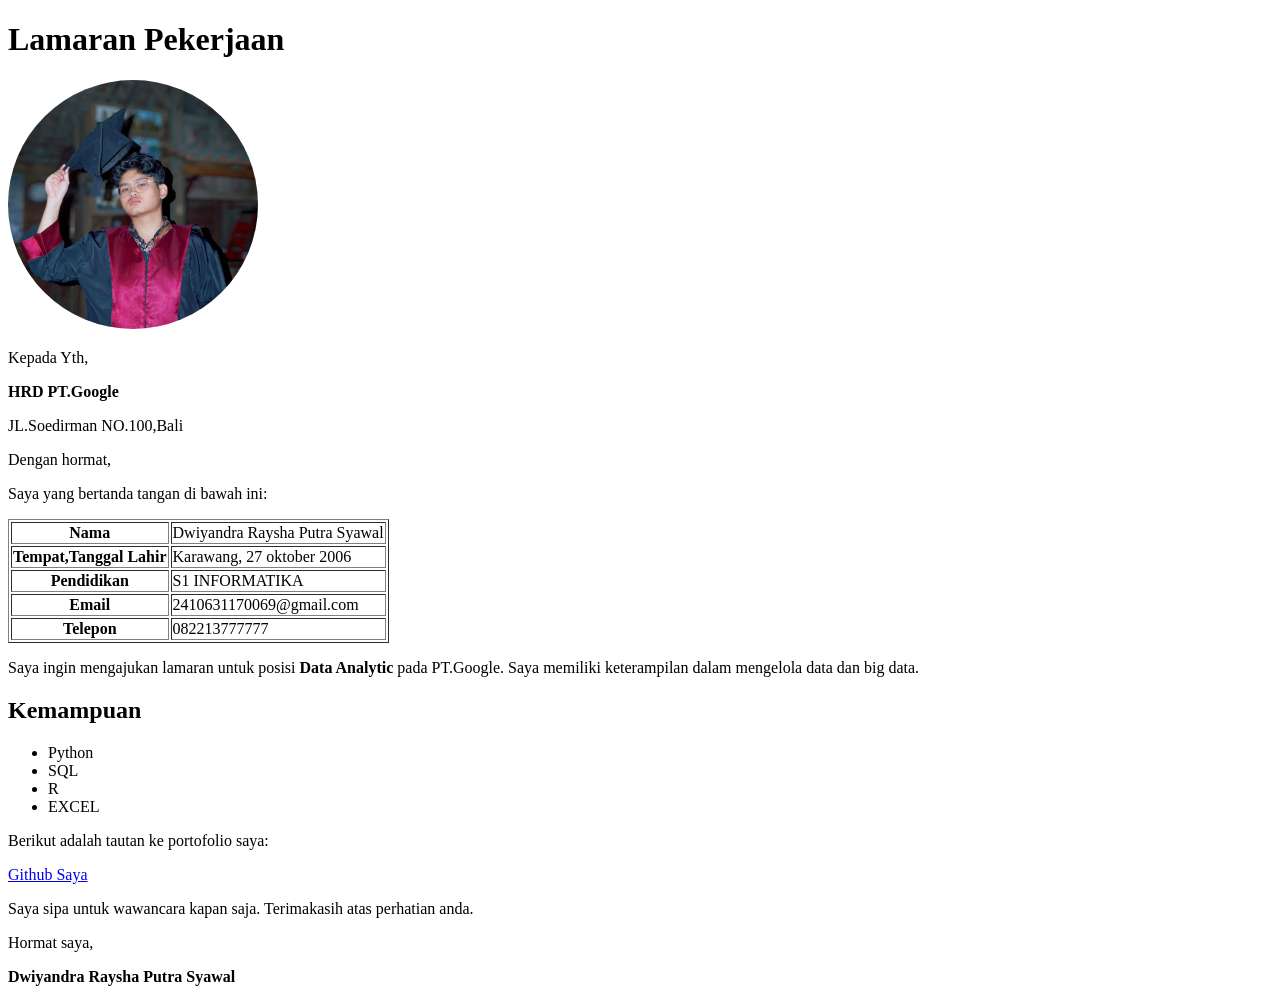
<file: PERTEMUAN2/index.html>
<!DOCTYPE html>
<html>
    <head>
        <title>PERTEMUAN2</title>
    </head>

<body>
    <h1>Lamaran Pekerjaan</h1>
    <img src="ray.jpg" alt="DWIYANDRA RAYSHA PUTRA SYAWAL" width="250" style="border-radius: 50%;">
    <p>Kepada Yth,</p>
    <p><b>HRD PT.Google</b> </p>
    <p>JL.Soedirman NO.100,Bali</p>
    <p>Dengan hormat,</p>
    <p>Saya yang bertanda tangan di bawah ini:</p>

    <table border="1"> 
        <tr>
            <th>Nama</th>
            <td>Dwiyandra Raysha Putra Syawal</td>
        </tr>
        <tr>
            <th>Tempat,Tanggal Lahir</th>
            <td>Karawang, 27 oktober 2006</td>
        </tr>
        <tr>
            <th>Pendidikan</th>
            <td>S1 INFORMATIKA</td>
        </tr>
        <tr>
            <th>Email</th>
            <td>2410631170069@gmail.com</td>
        </tr>
        <tr>
            <th>Telepon</th>
            <td>082213777777</td>
        </tr>

    </table>

    <p>Saya ingin mengajukan lamaran untuk posisi <b>Data Analytic</b> pada PT.Google. Saya memiliki keterampilan dalam mengelola data dan big data.</p>

    <h2>Kemampuan</h2>
    <ul>
        <li>Python</li>
        <li>SQL</li>
        <li>R</li>
        <li>EXCEL</li>
    </ul>

    <p>Berikut adalah tautan ke portofolio saya:</p>
    <a href="https://github.com/wixxxx27">Github Saya</a>
    <p>Saya sipa untuk wawancara kapan saja. Terimakasih atas perhatian anda.</p>
    <p>Hormat saya,</p>
    <p><b>Dwiyandra Raysha Putra Syawal</b></p>
</body>
</html>
</file>
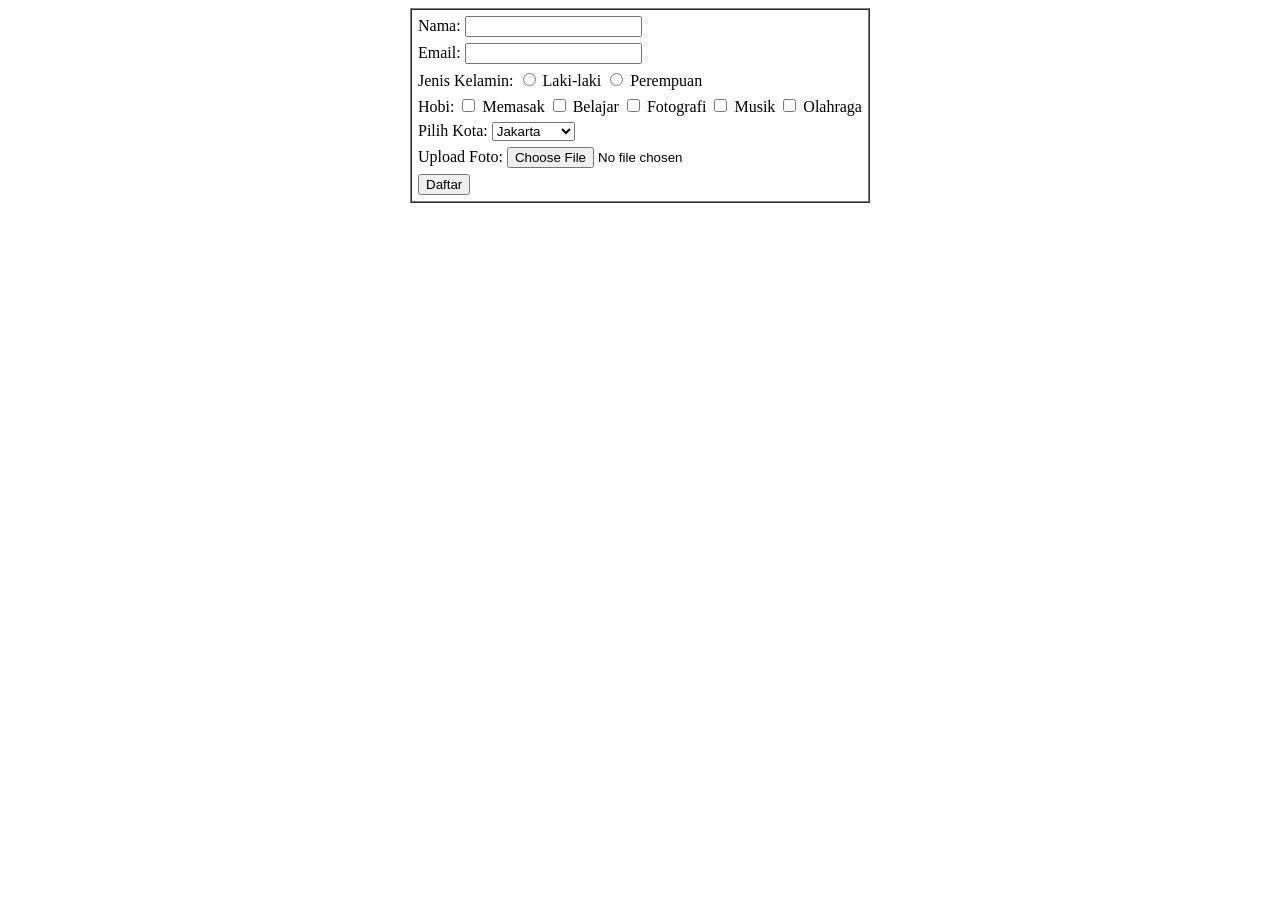
<file: PERTEMUAN3/index.html>
<!DOCTYPE html>
<html lang="en">
<head>
    <meta charset="UTF-8">
    <meta name="viewport" content="width=device-width, initial-scale=1.0">
    <title>Form Pendaftaran Sederhana</title>
</head>
<body>
    <table align="center" border="1" cellspacing="0" cellpadding="3">
        <tr>
            <td>
            <form action="" method="get" enctype="multipart/form-data" onsubmit="alert('Selamat Anda telah Ter Daftar :)')">
            <table border="0" cellspacing="0" cellpadding="3">
        <tr>
                <td>
                    <label for="">Nama:</label> 
                    <input type="text" name="nama" required>
                </td>
        </tr>
        <tr>
                <td>
                <label for="">Email:</label> 
                <input type="email" name="email" required>
                </td>
        </tr>
        <tr>
                <td>
                <label for="">Jenis Kelamin:</label>
                <input type="radio" name="kelamin" value="L" required> Laki-laki
                <input type="radio" name="kelamin" value="P" required> Perempuan
                </td>
        </tr>
        <tr>
                <td>
                <label for="">Hobi:</label>
                <input type="checkbox" name="hobi" value="Memasak"> Memasak
                <input type="checkbox" name="hobi" value="Belajar"> Belajar
                <input type="checkbox" name="hobi" value="Fotografi"> Fotografi
                <input type="checkbox" name="hobi" value="musik"> Musik
                <input type="checkbox" name="hobi" value="olahraga"> Olahraga
                </td>
        </tr>
        <tr>
                <td>
                    <label for="">Pilih Kota:</label>
                    <select name="Kota" required>
                        <option value="1">Jakarta</option>
                        <option value="2">Bekasi</option>
                        <option value="3">Cikarang</option>
                        <option value="4">Karawang</option>
                        <option value="5">Bogor</option>
                        <option value="6">Bandung</option>
                        <option value="7">Lampung</option>
                        <option value="8">Cikampek</option>
                        <option value="9">Garut</option>
                        <option value="10">Subang</option>
                    </select>
                </td>
        </tr>
        <tr>
                <td>
                    <label for="">Upload Foto:</label>
                            <input type="file" name="foto" required>
                </td>
        </tr>
        <tr>
                <td>
                    <button type="submit">Daftar</button>
                </td>
        </tr>
                </table>
            </form>
            </td>
        </tr>
    </table>
</body>
</html>
</file>
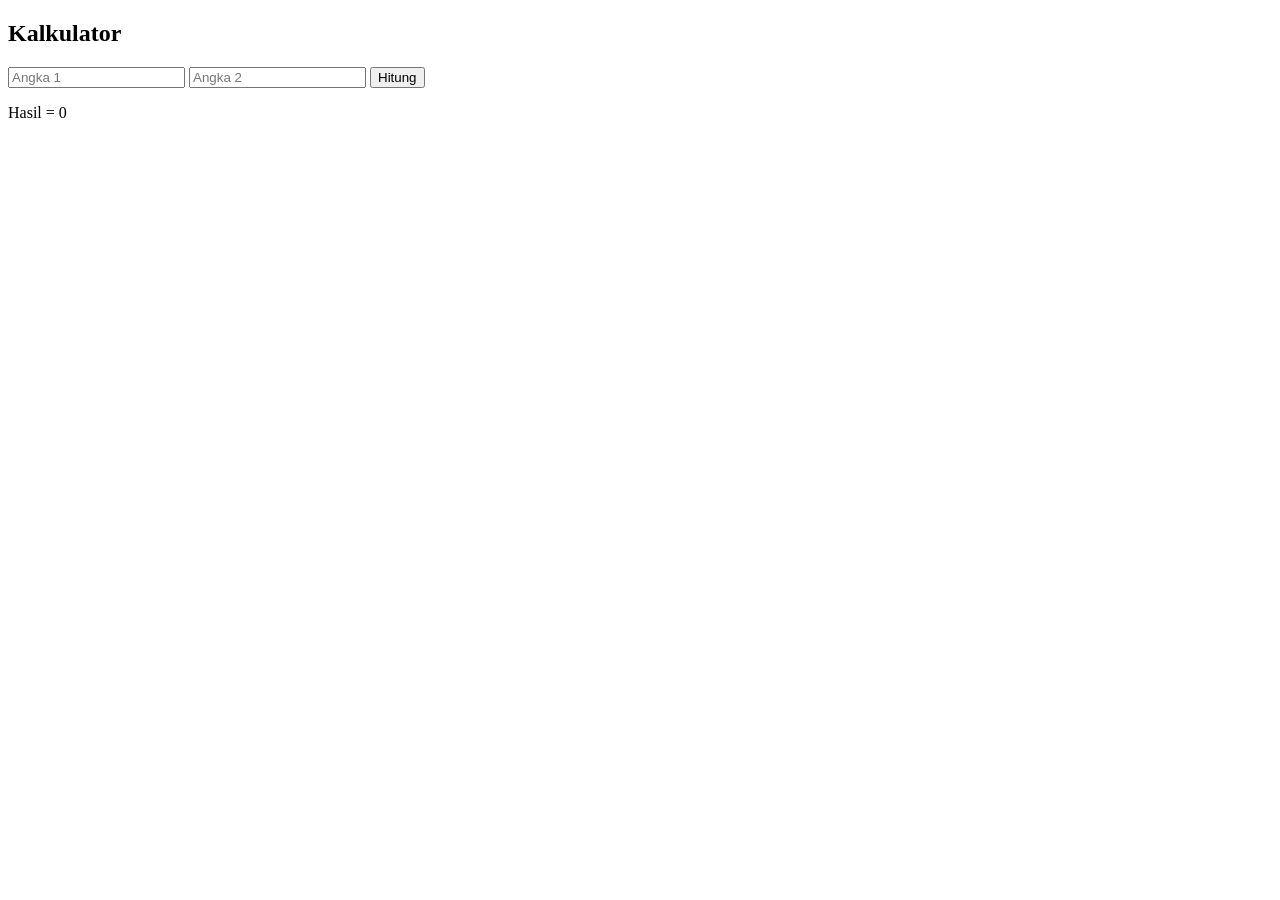
<file: LATIHAN/KALKULATORsederhana.html>
<!DOCTYPE html>
<html lang="en">
<head>
    <meta charset="UTF-8">
    <meta name="viewport" content="width=device-width, initial-scale=1.0">
    <title>Kalkulator</title>
</head>
<body>
    <h2>Kalkulator</h2>
    <input type="number" id="num1" placeholder="Angka 1">
    <input type="number" id="num2" placeholder="Angka 2">
    <button onclick="hitung()">Hitung</button>
    <p>Hasil = <span id="hasil">0</span></p>

    <script>
        function hitung(){
            
            let num1 = document.getElementById("num1").value;
            let num2 = document.getElementById("num2").value;
            let hasil = parseInt(num1) + parseInt(num2);

            document.getElementById("hasil").innerText = hasil;
        }
    </script>
</body>
</html>
</file>
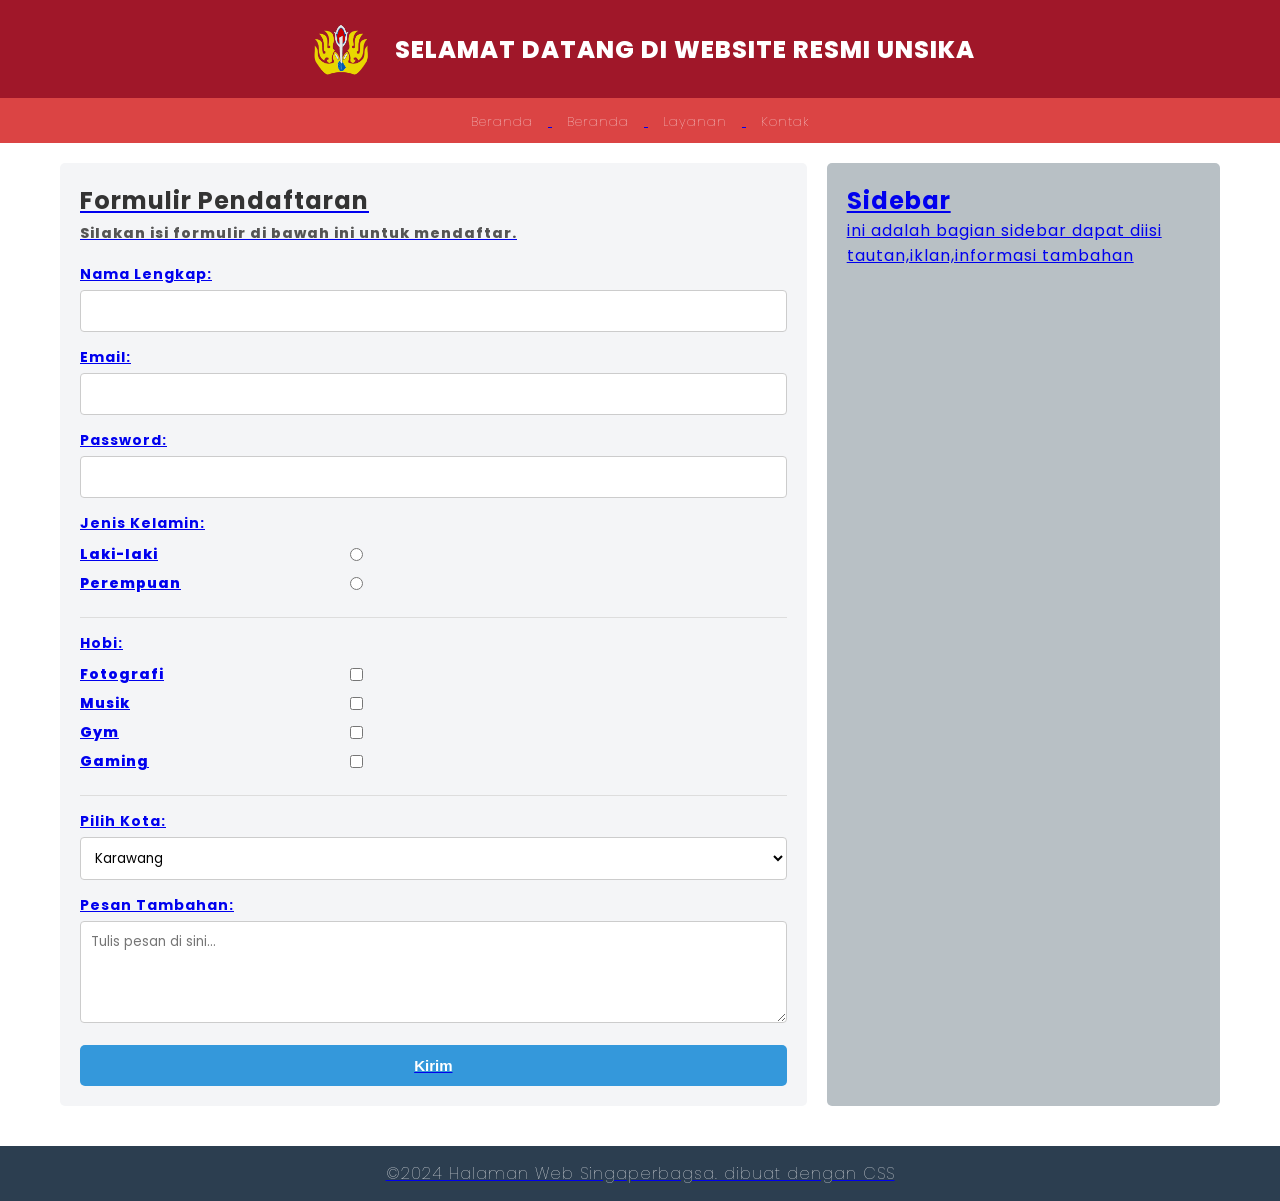
<file: PERTEMUAN4/praktikum4.html>
<!DOCTYPE html>
<html lang="en">
<head>
    <meta charset="UTF-8">
    <meta name="viewport" content="width=device-width, initial-scale=1.0">
    <title>HalWebUNSIKA</title>
    <link rel="stylesheet" href="styling.css">
    <link href="https://fonts.googleapis.com/css2?family=Poppins:wght@400;600;800&display=swap" rel="stylesheet">
</head>
<body>
    <header>
        <div class="header-content">
            <img src="logounsika.png" alt="UNSIKA" class="logo">
            <h1>SELAMAT DATANG DI WEBSITE RESMI UNSIKA</h1>
        </div>
    </header>
    <nav>
        <ul>
                <li><a href = "#">Beranda</li>
                <li><a href = "#">Beranda</li>
                <li><a href = "#">Layanan</li>
                <li><a href = "#">Kontak</li>
        </ul>
    </nav>
    <div class="container">
        <section class="content">
            <h2>Formulir Pendaftaran</h2>
            <p>Silakan isi formulir di bawah ini untuk mendaftar.</p>
            
            <form action="#">
                <div class="form-group">
                    <label>Nama Lengkap:</label>
                    <input type="text" name="nama" required>
                </div>
                
                <div class="form-group">
                    <label>Email:</label>
                    <input type="email" name="email" required>
                </div>
                
                <div class="form-group">
                    <label>Password:</label>
                    <input type="password" name="password" required>
                </div>

                <div class="form-options">
                    <label class="title">Jenis Kelamin:</label>
                    <div class="option-row">
                        <span>Laki-laki</span>
                        <input type="radio" name="jk" value="Laki-laki">
                    </div>
                    <div class="option-row">
                        <span>Perempuan</span>
                        <input type="radio" name="jk" value="Perempuan">
                    </div>
                </div>

                <div class="form-options">
                    <label class="title">Hobi:</label>
                    <div class="option-row">
                        <span>Fotografi</span>
                        <input type="checkbox" name="hobi" value="Fotografi">
                    </div>
                    <div class="option-row">
                        <span>Musik</span>
                        <input type="checkbox" name="hobi" value="Musik">
                    </div>
                    <div class="option-row">
                        <span>Gym</span>
                        <input type="checkbox" name="hobi" value="Gym">
                    </div>
                    <div class="option-row">
                        <span>Gaming</span>
                        <input type="checkbox" name="hobi" value="Gaming">
                    </div>
                </div>

                <div class="form-group">
                    <label>Pilih Kota:</label>
                    <select name="kota">
                        <option value="Jakarta">Karawang</option>
                        <option value="Jakarta">Jakarta</option>
                        <option value="Bandung">Bandung</option>
                        <option value="Surabaya">Surabaya</option>
                    </select>
                </div>

                <div class="form-group">
                    <label>Pesan Tambahan:</label>
                    <textarea name="pesan" rows="4" placeholder="Tulis pesan di sini..."></textarea>
                </div>

                <button type="submit" class="btn-submit">Kirim</button>
            </form>
        </section>
        <aside class="sidebar">
            <h2>Sidebar</h2>
        <p>ini adalah bagian sidebar dapat diisi tautan,iklan,informasi tambahan</p>
    </aside>
    </div>

    <footer>
        <p>&copy;2024 Halaman Web Singaperbagsa. dibuat dengan CSS</p>
    </footer>
</body>
</html>
</file>
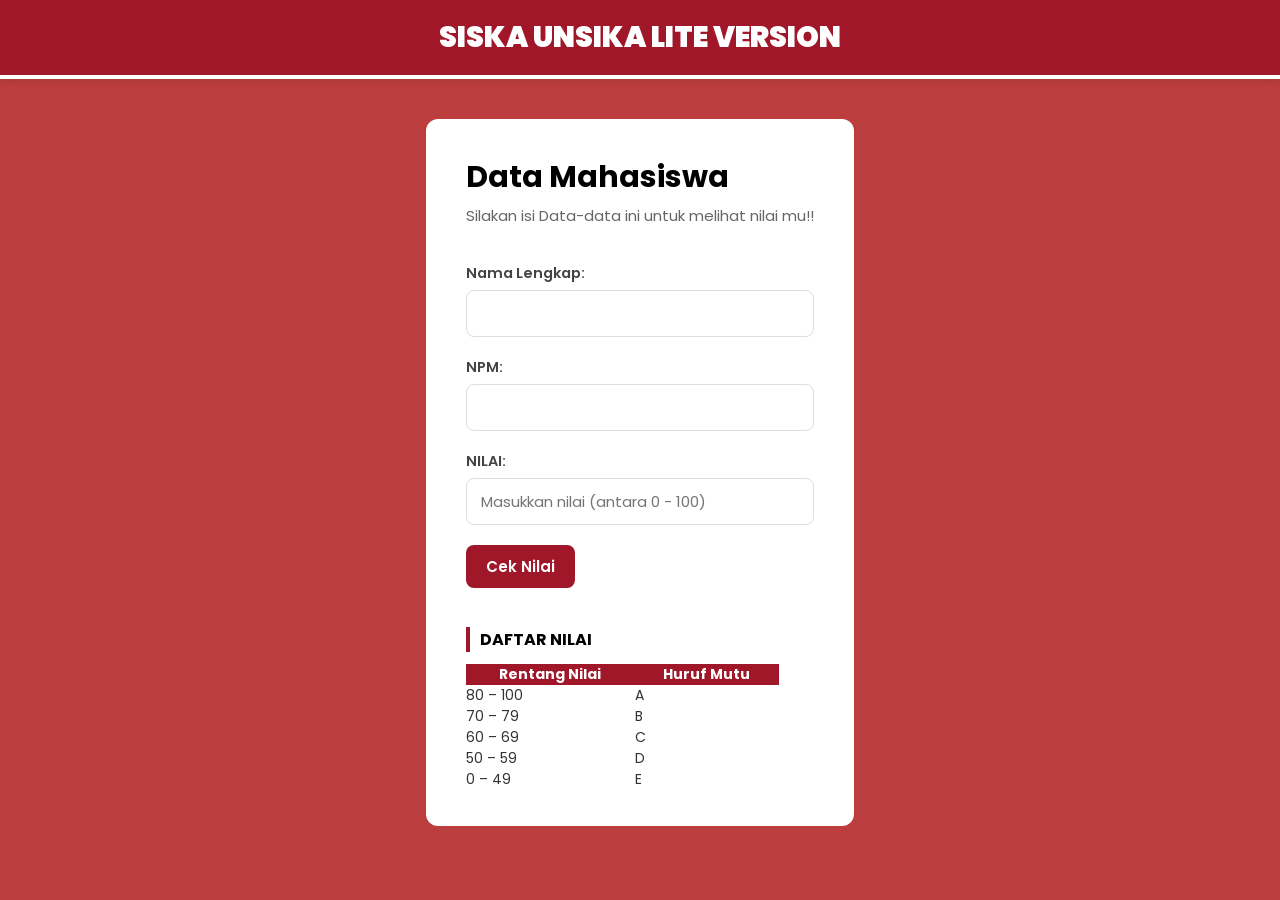
<file: PERTEMUAN5/pertemuan5.html>
<!DOCTYPE html>
<html lang="en">
<head>
    <meta charset="UTF-8">
    <meta name="viewport" content="width=device-width, initial-scale=1.0">
    <title>HalWebUNSIKA</title>
    <link rel="stylesheet" href="style.css">
    
    <link href="https://fonts.googleapis.com/css2?family=Poppins:wght@400;600;800&display=swap" rel="stylesheet">  
</head>
</head>
<body>
    <header>
        <div class="header-content">
            <h1>SISKA UNSIKA LITE VERSION</h1>
        </div>
    </header>
    <nav></nav>

    <div class="container">
        <section class="content">
            <h2>Data Mahasiswa</h2>
            <p>Silakan isi Data-data ini untuk melihat nilai mu!!</p>

            <form action="#" onsubmit="cekNilai(); return false;">
                <div class="form-group">
                    <label>Nama Lengkap:</label>
                    <input type="text" name="nama" required>
                </div>
                <div class="form-group">
                    <label>NPM:</label>
                    <input type="number" name="npm" required>
                </div>
                <div class="form-group">
                    <label>NILAI:</label>
                    <input type="number" id="nilai" name="nilai" placeholder="Masukkan nilai (antara 0 - 100)" min="0" max="100" required>
                </div>
                <button type="submit" class="btn-submit">Cek Nilai</button>
            </form>

            <div id="hasil" class="box"></div>

            <aside class="sidebar">
            <div class="tabelnilaimutu">
                <h3>DAFTAR NILAI</h3>
            <table>
            <thead>
                    <tr>
                        <th>Rentang Nilai</th>
                        <th>Huruf Mutu</th>
                    </tr>
            </thead>
            <tbody>
                <tr><td>80 – 100</td><td><span class="nilai nilai-a">A</span></td></tr>
                <tr><td>70 – 79</td><td><span class="nilai nilai-b">B</span></td></tr>
                <tr><td>60 – 69</td><td><span class="nilai nilai-c">C</span></td></tr>
                <tr><td>50 – 59</td><td><span class="nilai nilai-d">D</span></td></tr>
                <tr><td>0 – 49</td><td><span class="nilai nilai-e">E</span></td></tr>
            </tbody>
            </table>
                </div>
            </aside>
        </section>
    </div>

    <script>
        function cekNilai() {
            const nama  = document.querySelector('input[name="nama"]').value.trim();
            const npm   = document.querySelector('input[name="npm"]').value.trim();
            const nilai = parseFloat(document.getElementById('nilai').value);
            const hasil = document.getElementById('hasil');

            if (nama === '' || npm === '') {
                tampilkanHasil('error', ' Nama dan NPM tidak boleh kosong!');
                return;
            }

            if (isNaN(nilai) || nilai < 0 || nilai > 100) {
                tampilkanHasil('error', ' Nilai tidak valid!');
                return;
            }

            let hurufMutu;
            if (nilai >= 80 && nilai <= 100) {
                hurufMutu = 'A';
            } else if (nilai >= 70 && nilai <= 79) {
                hurufMutu = 'B';
            } else if (nilai >= 60 && nilai <= 69) {
                hurufMutu = 'C';
            } else if (nilai >= 50 && nilai <= 59) {
                hurufMutu = 'D';
            } else {
                hurufMutu = 'E';
            }

            const pesan = `
                <p> <strong>Nama:</strong> ${nama}</p>
                <p> <strong>NPM:</strong> ${npm}</p>
                <p> <strong>Nilai:</strong> ${nilai}</p>
                <p> <strong>Huruf Mutu:</strong>
                    <span class="nilai nilai-${hurufMutu.toLowerCase()} huruf-besar">${hurufMutu}</span>
                </p>
            `;
            tampilkanHasil('sukses', pesan);
        }

        function tampilkanHasil(tipe, isi) {
            const hasil = document.getElementById('hasil');
            hasil.className = 'box';
            hasil.classList.add(tipe === 'error' ? 'hasil-error' : 'hasil-sukses');
            hasil.innerHTML = isi;
        }
    </script>
</body>
</html>
</file>
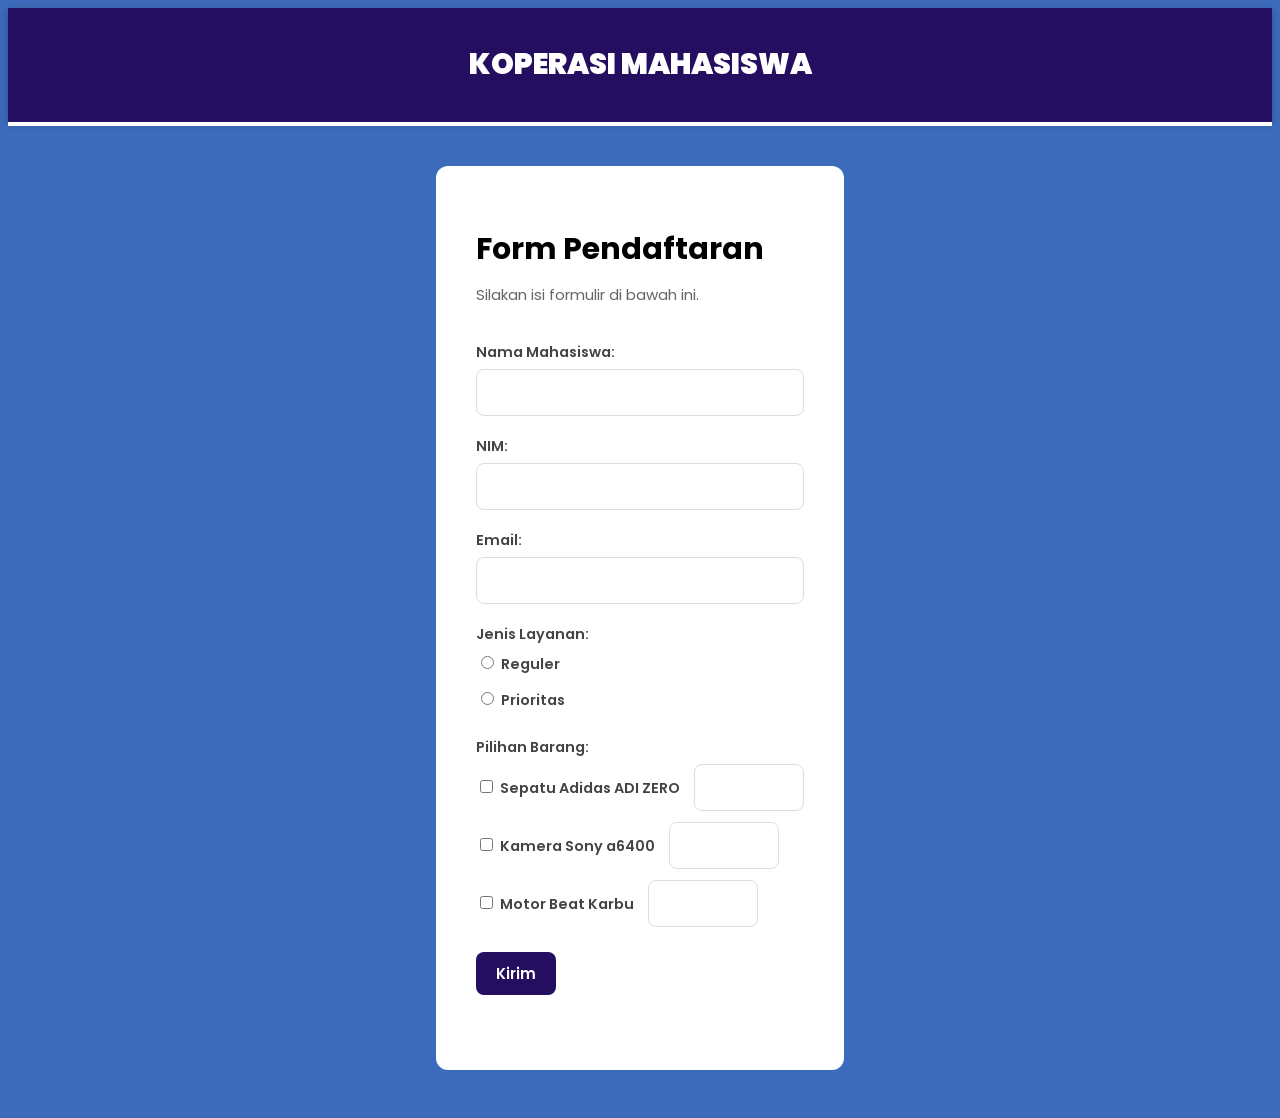
<file: UTS/Tampilan.html>
<!DOCTYPE html>
<html lang="en">
<head>
    <meta charset="UTF-8">
    <meta name="viewport" content="width=device-width, initial-scale=1.0">
    <title>Koperasi Mahasiswa</title>
    <link rel="stylesheet" href="styling.css">
    <link href="https://fonts.googleapis.com/css2?family=Poppins:wght@400;600;800&display=swap" rel="stylesheet">
</head>
<body>
    <header>
        <div class="header-content">
        <h1>KOPERASI MAHASISWA</h1>
        </div>
    </header>
    <nav>
    </nav>
    <div class="container">
        <section class="content">
            <h2>Form Pendaftaran</h2>
            <p>Silakan isi formulir di bawah ini.</p>
            
            <form action="Logic.php" method="post">
                <div class="form-group">
                    <label for="nama">Nama Mahasiswa:</label>
                    <input type="text" id="nama" name="nama" required minlength="2" maxlength="50">
                </div>

                <div class="form-group">
                    <label for="nim">NIM:</label>
                    <input type="text" id="nim" name="nim" required minlength="10" maxlength="10">
                </div>
                
                <div class="form-group">
                    <label for="email">Email:</label>
                    <input type="email" id="email" name="email" required>
                </div>

                <div class="form-group">
                    <label>Jenis Layanan:</label>
                    <div>
                        <input type="radio" id="reguler" name="layanan" value="Reguler" required>
                        <label for="reguler">Reguler</label>
                    </div>
                    <div>
                        <input type="radio" id="prioritas" name="layanan" value="Prioritas" required>
                        <label for="prioritas">Prioritas</label>
                    </div>
                </div>

                <div class="form-group">
                    <label>Pilihan Barang:</label>
                    <div>
                        <input type="checkbox" id="Sepatu Adidas ADI ZERO" name="barang[]" value="Sepatu Adidas ADI ZERO">
                        <label for="Sepatu Adidas ADI ZERO">Sepatu Adidas ADI ZERO</label>
                        <input type="number" name="jumlah_Sepatu_Adidas_ADI_ZERO" >
                    </div>
                    <div>
                        <input type="checkbox" id="Kamera Sony a6400" name="barang[]" value="Kamera Sony a6400">
                        <label for="Kamera Sony a6400">Kamera Sony a6400</label>
                        <input type="number" name="jumlah_kamera" >
                    </div>
                    <div>
                        <input type="checkbox" id="Motor Beat Karbu" name="barang[]" value="Motor Beat Karbu">
                        <label for="Motor Beat Karbu">Motor Beat Karbu</label>
                        <input type="number" name="jumlah_motor" >
                    </div>
                </div>

                <button type="submit" class="btn-submit">Kirim</button>
            </form>
        </section>
    </div>

</body>
</html>
</file>
<file: PERTEMUAN4/styling.css>
* {
    margin: 0;
    padding: 0;
    box-sizing: border-box;
}

body {
    
    font-family: 'Poppins', sans-serif; 
    font-weight: 800; 
    letter-spacing: 1px; 
}

header {
    background-color: #a01729; 
    color: white;
    padding: 20px;
}

.header-content {
    display: flex;
    justify-content: center; 
    align-items: center; 
    gap: 20px; 
}

.logo {
    width: 70px; 
    height: auto;
}

header h1 {
    font-family: 'Poppins', sans-serif; 
    font-weight: 800; 
    letter-spacing: 1px; 
    font-size: 24px; 
    margin: 0;
}

nav {
    background-color: #db4444; 
    padding: 10px;
    text-align: center;
}

nav ul {
    list-style: none;
}

nav ul li {
    display: inline;
    margin: 0 15px;
}


nav ul li a {
    color: white;
    text-decoration: none;
    font-size: 13px;
    font-weight: 80; 
}

.container {
    display: flex;
    justify-content: space-between;
    padding: 20px;
    max-width: 1200px; 
    margin: 0 auto;
}

.content {
    flex: 2;
    padding: 20px;
    background-color: #f4f5f7; 
    border-radius: 5px;
}

.sidebar {
    flex: 1;
    padding: 20px;
    background-color: #b8c0c5; 
    border-radius: 5px;
    margin-left: 20px;
    font-weight: 400; 
}



.content h2 {
    margin-bottom: 5px;
    color: #333;
}

.content > p {
    margin-bottom: 20px;
    font-size: 14px;
    color: #555;
}

.form-group {
    margin-bottom: 15px;
}

.form-group label {
    display: block;
    font-weight: bold;
    margin-bottom: 5px;
    font-size: 14px;
}


.form-group input[type="text"],
.form-group input[type="email"],
.form-group input[type="password"],
.form-group select,
.form-group textarea {
    width: 100%;
    padding: 10px;
    border: 1px solid #ccc;
    border-radius: 4px;
    font-family: inherit;
    background-color: #fff;
}

.form-options {
    border-bottom: 1px solid #ddd;
    padding-bottom: 15px;
    margin-bottom: 15px;
}

.form-options .title {
    font-weight: bold;
    display: block;
    margin-bottom: 10px;
    font-size: 14px;
}

.option-row {
    display: flex;
    justify-content: space-between; 
    align-items: center;
    width: 40%; 
    margin-bottom: 8px;
    font-size: 14px;
}

/* Tombol Kirim */
.btn-submit {
    display: block;
    width: 100%;
    padding: 12px;
    background-color: #3498db; 
    color: white;
    text-align: center;
    border-radius: 5px;
    border: none;
    cursor: pointer;
    font-weight: bold;
    font-size: 15px;
    transition: background-color 0.3s;
}

.btn-submit:hover {
    background-color: #2980b9;
}

footer {
    text-align: center;
    padding: 15px;
    background-color: #2c3e50;
    color: white;
    margin-top: 20px;
    font-weight: 80; 
}
</file>
<file: PERTEMUAN5/style.css>
/* HEADER */

*{
    margin: 0;
    padding: 0;
    box-sizing: border-box;
}

body {
    font-family: 'Poppins', sans-serif;
    background-color: #bb3d3d; 
    
    color: #333;
    min-height: 100vh;
    display: flex;
    flex-direction: column;
}

header {
    background-color: #a01729;
    padding: 16px 32px;
    box-shadow: 0 2px 8px rgba(0,0,0,0.25);
}
.header-content {
    display: flex;
    justify-content: center; 
    align-items: center; 
    gap: 20px; 
}

header h1 {
    color: #ffffff;
    font-size: 29px;
    font-weight: 1000;
}

nav {
    background-color: #ffffff; 
    padding: 2px;

}
/* FORM UTAMA */
.container {
    max-width: 1000px;
    margin: 40px auto;
    padding: 0 20px;
    flex: 1;
}


.content {
    flex: 1;
    background: #ffffff;
    border-radius: 12px;
    padding: 36px 40px;
}

.content h2 {
    font-size: 30px;
    font-weight: 700;
    color: #000000;
    margin-bottom: 8px;
}

.content > p {
    color: #666;
    font-size: 15px;
    margin-bottom: 40px;
    line-height: 1;
}


.sidebar {
    width: 250px;
    flex-shrink: 0;
}


.form-group {
    margin-bottom: 20px;
    display: flex;
    flex-direction: column;
    gap: 6px;
}

.form-group label {
    font-size: 0.9rem;
    font-weight: 600;
    color: #444;
}

.form-group input {
    padding: 11px 14px;
    border: 1.5px solid #ddd;
    border-radius: 8px;
    font-family: 'Poppins', sans-serif;
    font-size: 15px;
    color: #333;
    outline: none;
}
.btn-submit {
    background-color: #a01729;
    color: #ffffff;
    border: none;
    padding: 10px 20px;
    font-family: 'Poppins', sans-serif;
    font-size: 15px;
    font-weight: 600;
    border-radius: 8px;
    margin-bottom: 39px;
}


/*TABEL NILAI MUTU NYA*/

.tabeltabelnilaimutu {
    background: #ffffff;
    border-radius: 12px;
    padding: 24px 20px;
    box-shadow: 0 4px 20px rgba(0, 0, 0, 0.08);
    border-top: 4px solid #db4444;
    position: sticky;
    top: 24px;
    
}

.tabelnilaimutu h3 {
    font-size: 1rem;
    font-weight: 700;
    color: #000000;
    margin-bottom: 12px;
    border-left: 4px solid #a01729;
    padding-left: 10px;
}

table {
    width: 125%;
    border-collapse: collapse;
    font-size: 14px;
    border-radius: 8px;


}

thead tr {
    background-color: #a01729;
    color: #ffffff;
    padding: 10px;
}

.badge {
    display: inline-block;
    padding: 10px 12px;
    font-weight: 700;
    font-size: 16px;
}
</file>
<file: UTS/styling.css>
body {
            font-family: 'Poppins', sans-serif;
            background-color: #3d6bbb;
            color: #333;
            min-height: 100vh;
            display: flex;
            flex-direction: column;
        }

        header {
            background-color: #240e60;
            padding: 16px 32px;
            box-shadow: 0 2px 8px rgba(0,0,0,0.25);
        }

        .header-content {
            display: flex;
            justify-content: center;
            align-items: center;
            gap: 20px;
        }

        header h1 {
            color: #ffffff;
            font-size: 29px;
            font-weight: 1000;
        }

        nav {
            background-color: #ffffff;
            padding: 2px;
        }

        .container {
            max-width: 1000px;
            margin: 40px auto;
            padding: 0 20px;
            flex: 1;
        }

        .content {
            flex: 1;
            background: #ffffff;
            border-radius: 12px;
            padding: 36px 40px;
        }

        .content h2 {
            font-size: 30px;
            font-weight: 700;
            color: #000000;
            margin-bottom: 8px;
        }

        .content > p {
            color: #666;
            font-size: 15px;
            margin-bottom: 40px;
            line-height: 1;
        }

        .form-group {
            margin-bottom: 20px;
            display: flex;
            flex-direction: column;
            gap: 6px;
        }

        .form-group label {
            font-size: 0.9rem;
            font-weight: 600;
            color: #444;
        }

        .form-group input {
            padding: 11px 14px;
            border: 1.5px solid #ddd;
            border-radius: 8px;
            font-family: 'Poppins', sans-serif;
            font-size: 15px;
            color: #333;
            outline: none;
        }

        .btn-submit {
            background-color: #240e60;
            color: #ffffff;
            border: none;
            padding: 10px 20px;
            font-family: 'Poppins', sans-serif;
            font-size: 15px;
            font-weight: 600;
            border-radius: 8px;
            margin-bottom: 39px;
            cursor: pointer;
        }

        .form-group div {
            margin-bottom: 5px;
        }

        .form-group div input[type="number"] {
            margin-left: 10px;
            width: 80px;
        }
</file>
